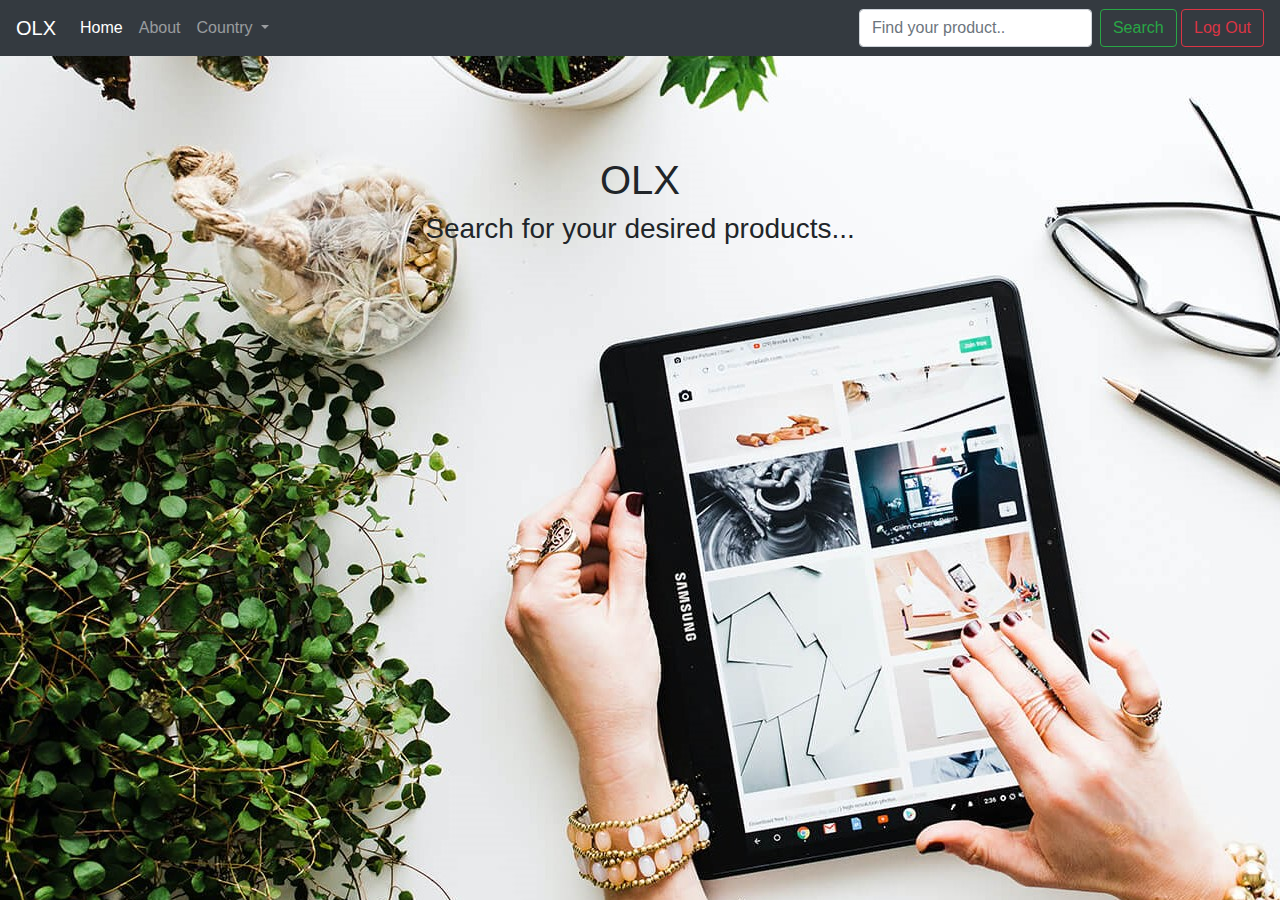
<file: Bootstrap_advertisement/WebContent/index.html>
<html>
<head>
	<title>First Bootstrap demo</title>
	<!-- JQuery API -->
	<script src="https://code.jquery.com/jquery-3.3.1.slim.min.js" integrity="sha384-q8i/X+965DzO0rT7abK41JStQIAqVgRVzpbzo5smXKp4YfRvH+8abtTE1Pi6jizo" crossorigin="anonymous"></script>
	<!-- Icons -->
	<script src="https://cdnjs.cloudflare.com/ajax/libs/popper.js/1.14.7/umd/popper.min.js" integrity="sha384-UO2eT0CpHqdSJQ6hJty5KVphtPhzWj9WO1clHTMGa3JDZwrnQq4sF86dIHNDz0W1" crossorigin="anonymous"></script>
	<!-- Bootstrap css framework -->
	<link rel="stylesheet" href="https://stackpath.bootstrapcdn.com/bootstrap/4.3.1/css/bootstrap.min.css" integrity="sha384-ggOyR0iXCbMQv3Xipma34MD+dH/1fQ784/j6cY/iJTQUOhcWr7x9JvoRxT2MZw1T" crossorigin="anonymous">
	<!-- Bootstrap JavaScript -->
	<script src="https://stackpath.bootstrapcdn.com/bootstrap/4.3.1/js/bootstrap.min.js" integrity="sha384-JjSmVgyd0p3pXB1rRibZUAYoIIy6OrQ6VrjIEaFf/nJGzIxFDsf4x0xIM+B07jRM" crossorigin="anonymous"></script>
	<link rel="stylesheet" href="css/myapp.css">
</head>
<body>
<style>
body {
  background-image: url('img/hero-bg1.jpg');
}
</style>
	<header>
	<nav class="navbar navbar-expand-lg navbar-dark bg-dark">
  		<a class="navbar-brand" href="#">OLX</a>
  		<button class="navbar-toggler" type="button" data-toggle="collapse" data-target="#navbarSupportedContent" aria-controls="			navbarSupportedContent" aria-expanded="false" aria-label="Toggle navigation">
    		<span class="navbar-toggler-icon"></span>
  		</button>

  		<div class="collapse navbar-collapse" id="navbarSupportedContent">
    		<ul class="navbar-nav mr-auto">
      			<li class="nav-item active">
        			<a class="nav-link" href="#">Home <span class="sr-only">(current)</span></a>
      				</li>
      					<li class="nav-item">
        					<a class="nav-link" href="#">About</a>
      					</li>
      					<li class="nav-item dropdown">
        					<a class="nav-link dropdown-toggle" href="#" id="navbarDropdown" role="button" data-toggle="dropdown" 							aria-haspopup="true" aria-expanded="false">
          						Country
        					</a>
       						 <div class="dropdown-menu" aria-labelledby="navbarDropdown">
          						<a class="dropdown-item" href="#">India</a>
          						<a class="dropdown-item" href="#">Russia</a>
          						<a class="dropdown-item" href="#">United Kingdom</a>
          						<a class="dropdown-item" href="#">United States Of America</a>
        					</div>
      					</li>
    		</ul>
    	<form class="form-inline my-2 my-lg-0">
      		<input class="form-control mr-sm-2" type="search" placeholder="Find your product.." aria-label="Search">
      		<button class="btn btn-outline-success my-2 my-sm-0" type="submit">Search</button>&nbsp;
        	<button class="btn btn-outline-danger my-2 my-sm-0" type="submit">
          <span class="glyphicon glyphicon-log-out"></span> Log Out
        </button>
    	</form>
  	</div>
</nav>
</header>
<div class="mycustom">
	<h1>OLX</h1>
	<h3>Search for your desired products...</h3>
</div>
</body>
</html>
</file>
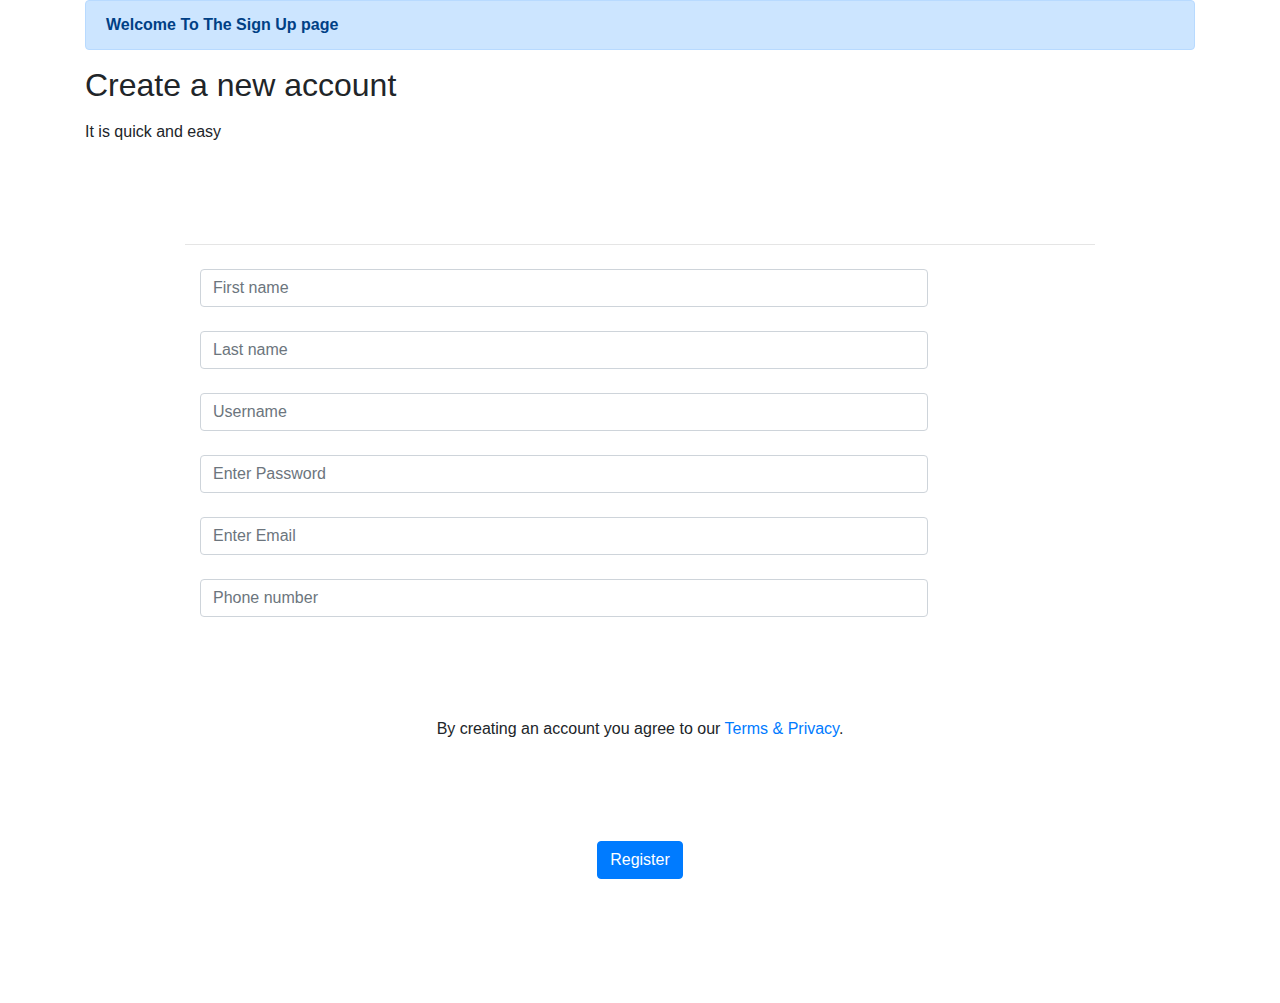
<file: Bootstrap_advertisement/WebContent/AdvertiseUI.html>
<html>
<head>
	<title>First Bootstrap demo</title>
	<!-- JQuery API -->
	<script src="https://code.jquery.com/jquery-3.3.1.slim.min.js" integrity="sha384-q8i/X+965DzO0rT7abK41JStQIAqVgRVzpbzo5smXKp4YfRvH+8abtTE1Pi6jizo" crossorigin="anonymous"></script>
	<!-- Icons -->
	<script src="https://cdnjs.cloudflare.com/ajax/libs/popper.js/1.14.7/umd/popper.min.js" integrity="sha384-UO2eT0CpHqdSJQ6hJty5KVphtPhzWj9WO1clHTMGa3JDZwrnQq4sF86dIHNDz0W1" crossorigin="anonymous"></script>
	<!-- Bootstrap css framework -->
	<link rel="stylesheet" href="https://stackpath.bootstrapcdn.com/bootstrap/4.3.1/css/bootstrap.min.css" integrity="sha384-ggOyR0iXCbMQv3Xipma34MD+dH/1fQ784/j6cY/iJTQUOhcWr7x9JvoRxT2MZw1T" crossorigin="anonymous">
	<!-- Bootstrap JavaScript -->
	<script src="https://stackpath.bootstrapcdn.com/bootstrap/4.3.1/js/bootstrap.min.js" integrity="sha384-JjSmVgyd0p3pXB1rRibZUAYoIIy6OrQ6VrjIEaFf/nJGzIxFDsf4x0xIM+B07jRM" crossorigin="anonymous"></script>
	<link rel="stylesheet" href="css/myapp.css">

  <script>
  (function() {
    'use strict';
    window.addEventListener('load', function() {
      var forms = document.getElementsByClassName("needs-validation");
      var validation = Array.prototype.filter.call(forms, function(form) {
        form.addEventListener('submit', function(event) {
          if (form.checkValidity() === false) {
            event.preventDefault();
            event.stopPropagation();
          }
          form.classList.add('was-validated');
        }, false);
      });
    }, false);
  })();
</script>
<script "src=js/file.js"></script>
</head>
<body>


	<div class="container">
		<div class="alert alert-primary">
			<strong>Welcome To The Sign Up page</strong>
		</div>
	</div>

	<div class="container">
    <p><h2>Create a new account</h2></p>
    <p>It is quick and easy</p>

    <form id="regForm" class="needs-validation" novalidate method="post"
      onsubmit="registermethod()">
    <div class="mycustom">
    <hr>
    <div class="form-group">
    <label class="control-label col-md-2" for="fname"></label>
    <div class="col-md-10">
      <input type="text" class="form-control" id="fname" placeholder="First name">
      <div class="invalid-feedback">Please provide first name</div>
    </div>
  </div>
	<div class="form-group">
	<label class="control-label col-md-2" for="lname"></label>
    <div class="col-md-10">
      <input type="text" class="form-control" id="lname" placeholder="Last name">
      <div class="invalid-feedback">Please provide last name</div>
    </div>
  </div>
  <div class="form-group">
    <label class="control-label col-sm-2" for="uname"></label>
    <div class="col-sm-10">
      <input type="text" class="form-control" id="uname" placeholder="Username">
      <div class="invalid-feedback">Please provide user name</div>
    </div>
  </div>
  <div class="form-group">
    <label class="control-label col-sm-2" for="pwd"></label>
    <div class="col-sm-10">
      <input type="password" class="form-control" id="pwd" placeholder="Enter Password">
      <div class="invalid-feedback">Please provide password</div>
    </div>
  </div>
  <div class="form-group">
    <label class="control-label col-sm-2" for="email"></label>
    <div class="col-sm-10">
      <input type="email" class="form-control" id="email" placeholder="Enter Email">
      <div class="invalid-feedback">Please provide email id</div>
    </div>
  </div>
  <div class="form-group">
    <label class="control-label col-sm-2" for="phone"></label>
    <div class="col-sm-10">
      <input type="number" class="form-control" id="phone" placeholder="Phone number">
      <div class="invalid-feedback">Please provide phone no</div>
    </div>
  </div>

    <p class="mycustom">By creating an account you agree to our <a href="#">Terms & Privacy</a>.</p>
    <div class="mycustom">
    <button type="submit" class="btn btn-primary needs-validation">Register</button><br><br>
    </div>
  </div>
  </form>
  </div>

</body>
</html>
</file>
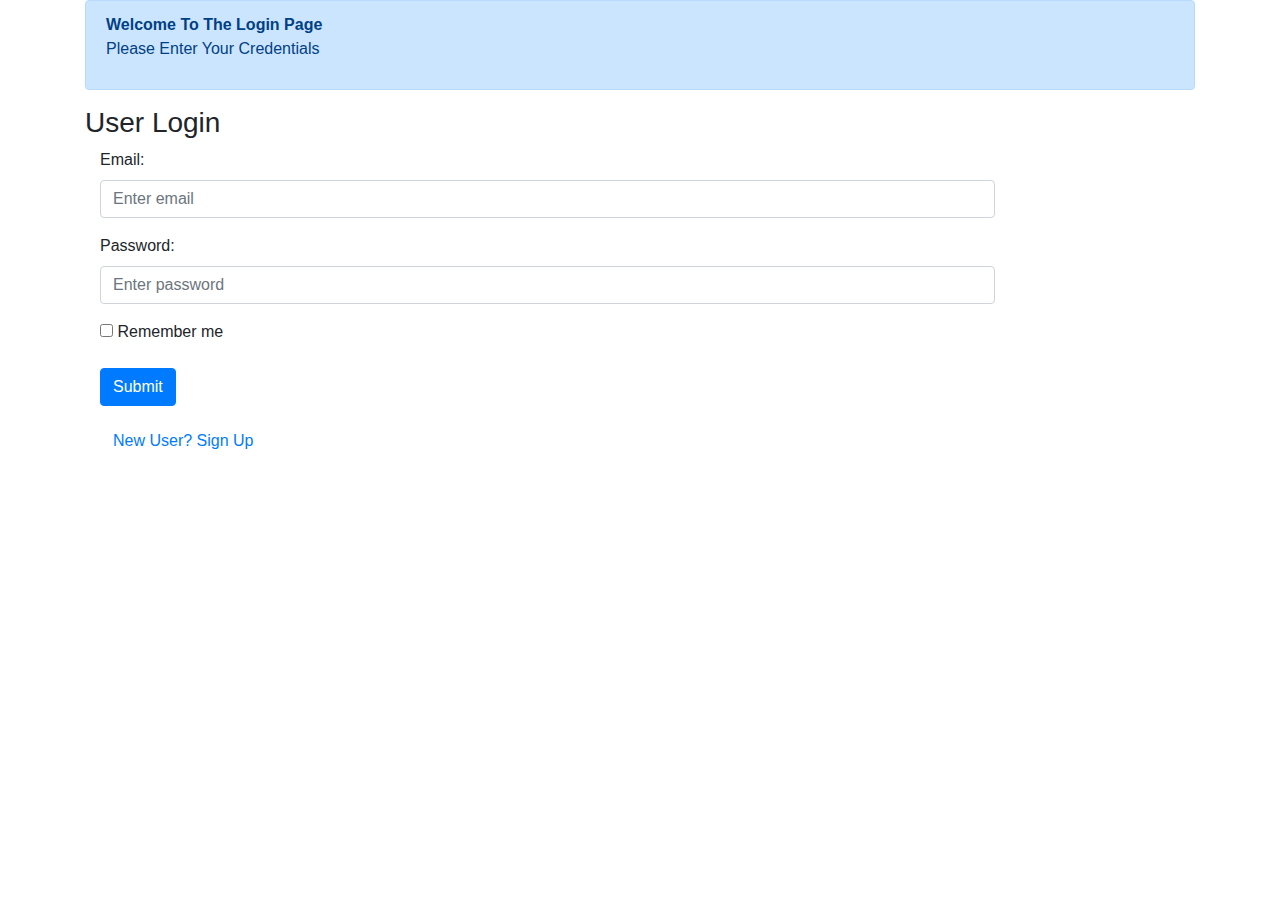
<file: Bootstrap_advertisement/WebContent/AdvertiseUI2.html>
<html>
<head>
	<title>First Bootstrap demo</title>
	<!-- JQuery API -->
	<script src="https://code.jquery.com/jquery-3.3.1.slim.min.js" integrity="sha384-q8i/X+965DzO0rT7abK41JStQIAqVgRVzpbzo5smXKp4YfRvH+8abtTE1Pi6jizo" crossorigin="anonymous"></script>
	<!-- Icons -->
	<script src="https://cdnjs.cloudflare.com/ajax/libs/popper.js/1.14.7/umd/popper.min.js" integrity="sha384-UO2eT0CpHqdSJQ6hJty5KVphtPhzWj9WO1clHTMGa3JDZwrnQq4sF86dIHNDz0W1" crossorigin="anonymous"></script>
	<!-- Bootstrap css framework -->
	<link rel="stylesheet" href="https://stackpath.bootstrapcdn.com/bootstrap/4.3.1/css/bootstrap.min.css" integrity="sha384-ggOyR0iXCbMQv3Xipma34MD+dH/1fQ784/j6cY/iJTQUOhcWr7x9JvoRxT2MZw1T" crossorigin="anonymous">
	<!-- Bootstrap JavaScript -->
	<script src="https://stackpath.bootstrapcdn.com/bootstrap/4.3.1/js/bootstrap.min.js" integrity="sha384-JjSmVgyd0p3pXB1rRibZUAYoIIy6OrQ6VrjIEaFf/nJGzIxFDsf4x0xIM+B07jRM" crossorigin="anonymous"></script>
	<link rel="stylesheet" href="css/myapp.css" >
	<script src="js/file.js"></script>
</head>
<body>
<div class="container">
		<div class="alert alert-primary">
			<strong>Welcome To The Login Page</strong>
			<p>Please Enter Your Credentials</p>
		</div>
	</div>
	<div class="container">
		<h3> User Login </h3>
	</div>
<form name="myform" method="post" onsubmit="user_check()" class="container">
  <div class="form-group">
    <label class="control-label col-sm-2" for="email">Email:</label>
    <div class="col-sm-10">
      <input type="email" class="form-control" id="email" placeholder="Enter email">
    </div>
  </div>
  <div class="form-group">
    <label class="control-label col-sm-2" for="pwd">Password:</label>
    <div class="col-sm-10">
      <input type="password" class="form-control" id="pwd" placeholder="Enter password">
    </div>
  </div>
  <div class="form-group">
    <div class="col-sm-offset-2 col-sm-10">
      <div class="checkbox">
        <label><input type="checkbox"> Remember me</label>
      </div>
    </div>
  </div>
  <div class="form-group">
    <div class="col-sm-offset-2 col-sm-10">
      <button type="submit" class="btn btn-primary">Submit</button>
    </div>
    </div>
    <div class="form-group">
    <div class="col-sm-offset-2 col-sm-10">
      <button type="submit" class="btn btn-primary-outline"><a target="_blank" href="file:///C:/Users/ANUJ/Downloads/ITER-master/Bootstrap/shared_code/AdvertiseUI.html">New User? Sign Up</a></button>
    </div>
    </div>
  </div>
</form>
</body>
</html>
</file>
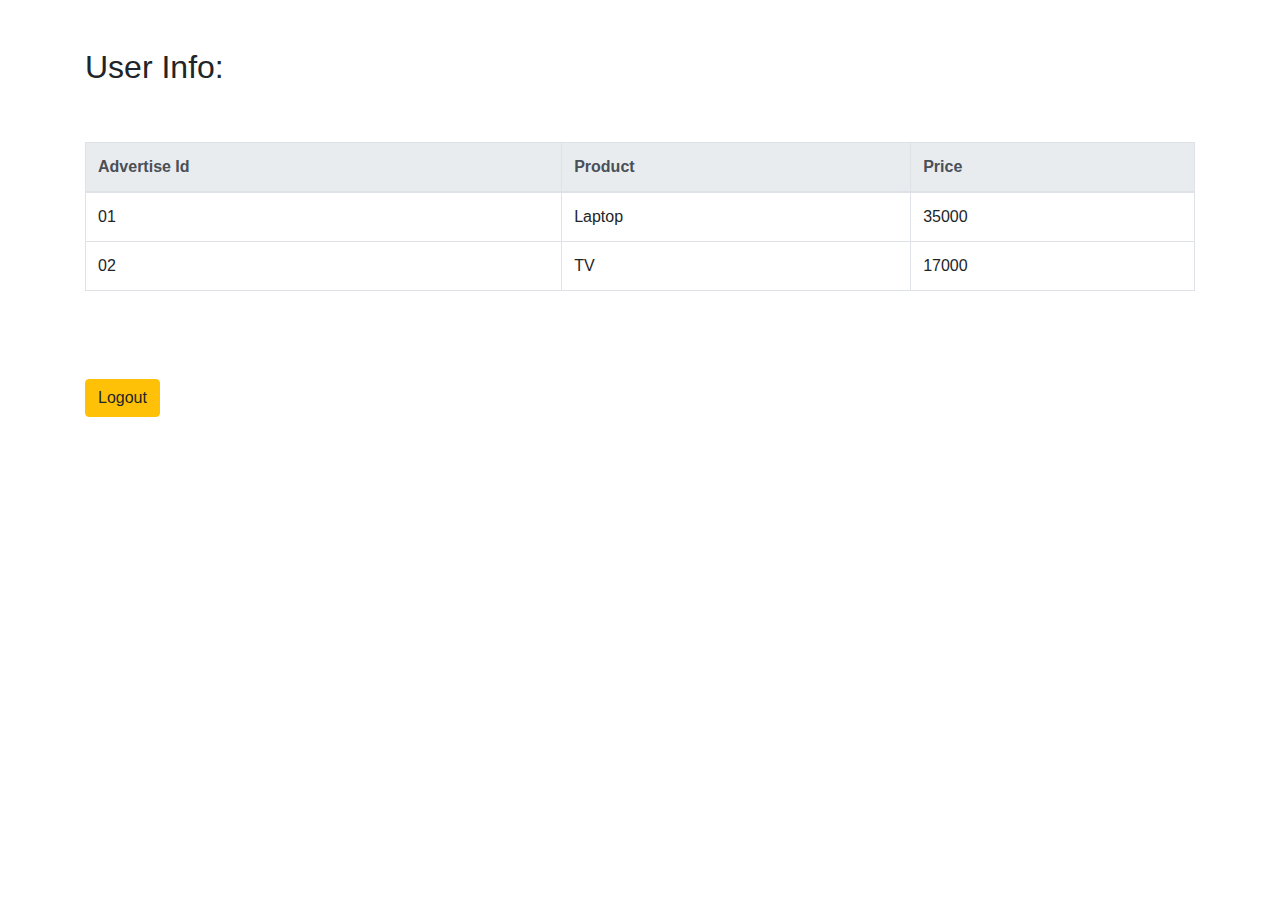
<file: Bootstrap_advertisement/WebContent/details.html>
<!DOCTYPE html>
<html>
<head>
<meta charset="ISO-8859-1">
<title>About</title>
<!-- JQuery API -->
<script src="https://code.jquery.com/jquery-3.3.1.slim.min.js"
	integrity="sha384-q8i/X+965DzO0rT7abK41JStQIAqVgRVzpbzo5smXKp4YfRvH+8abtTE1Pi6jizo"
	crossorigin="anonymous"></script>
<!-- Icons -->
<script
	src="https://cdnjs.cloudflare.com/ajax/libs/popper.js/1.14.7/umd/popper.min.js"
	integrity="sha384-UO2eT0CpHqdSJQ6hJty5KVphtPhzWj9WO1clHTMGa3JDZwrnQq4sF86dIHNDz0W1"
	crossorigin="anonymous"></script>
<!-- Bootstrap css framework -->
<link rel="stylesheet"
	href="https://stackpath.bootstrapcdn.com/bootstrap/4.3.1/css/bootstrap.min.css"
	integrity="sha384-ggOyR0iXCbMQv3Xipma34MD+dH/1fQ784/j6cY/iJTQUOhcWr7x9JvoRxT2MZw1T"
	crossorigin="anonymous">
<!-- Bootstrap JavaScript -->
<script
	src="https://stackpath.bootstrapcdn.com/bootstrap/4.3.1/js/bootstrap.min.js"
	integrity="sha384-JjSmVgyd0p3pXB1rRibZUAYoIIy6OrQ6VrjIEaFf/nJGzIxFDsf4x0xIM+B07jRM"
	crossorigin="anonymous"></script>
</head>
<body>
	<div class="container">
		<br> <br>
		<h2>User Info:</h2>
		<br> <br>
		<table class="table table-bordered table-hover">
			<thead class="thead-light">
				<tr>
					<th>Advertise Id</th>
					<th>Product</th>
					<th>Price</th>
				</tr>
			</thead>
			<tbody>
				<tr>
					<td>01</td>
					<td>Laptop</td>
					<td>35000</td>
				</tr>
				<tr>
					<td>02</td>
					<td>TV</td>
					<td>17000</td>
				</tr>
			</tbody>
		</table>
		<br>
		<br>
		<br>
		<button type="button" class="btn btn-warning"
			onclick="document.location='AdvertiseUI2.html'">Logout</button>
	</div>
</body>
</html>
</file>
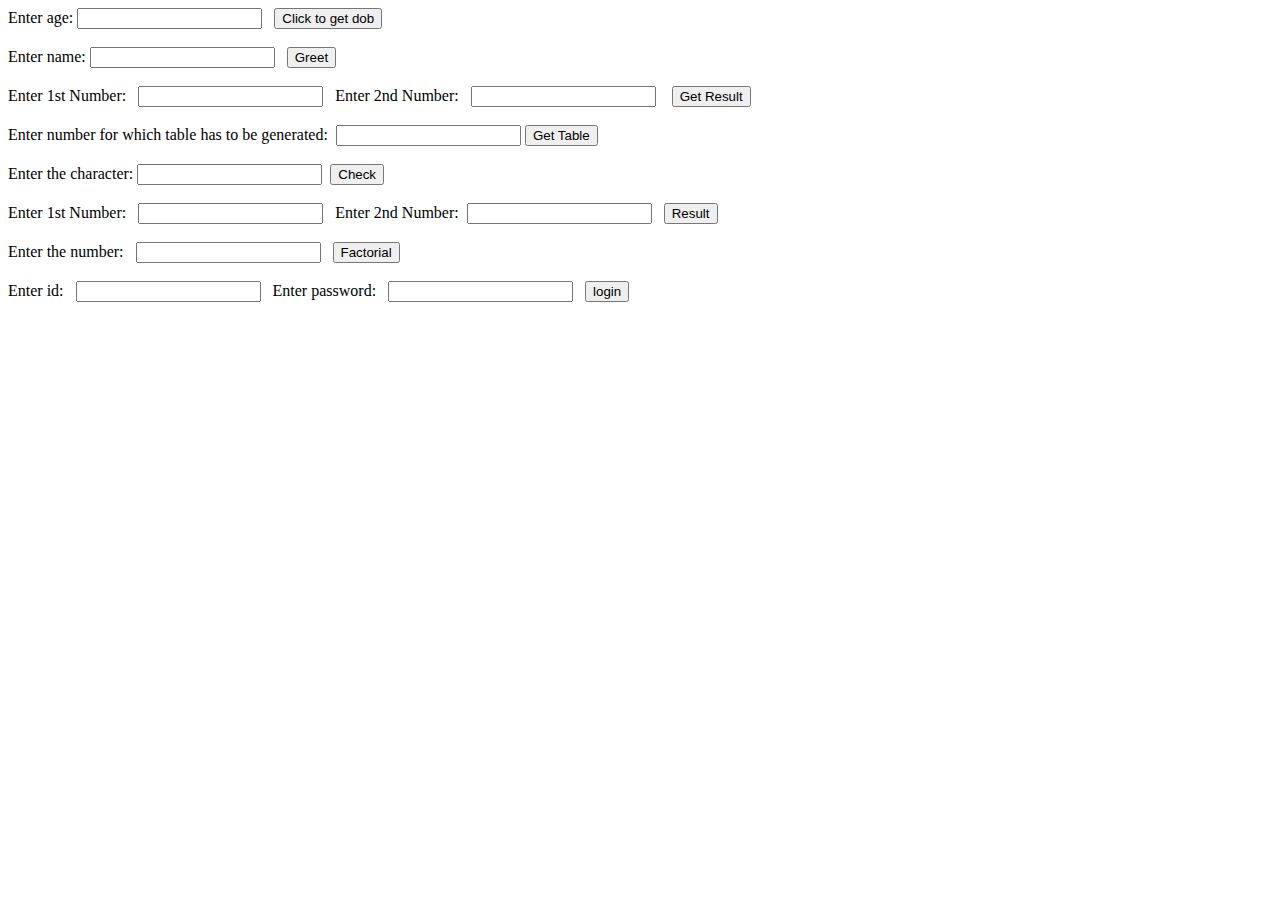
<file: JSAssign/WebContent/write.html>
<!DOCTYPE html>
<html>
<head>
	<meta charset="ISO-8859-1">
	<title>Insert title here</title>
	<script src="js/file.js"></script>
</head>
<body>
	<form onsubmit="calc_dob()">
	Enter age:&nbsp;<input type="text" id="yr">
	&nbsp; <input type="submit" value="Click to get dob">
	</form><br>
	<form onsubmit="get_name()">
	Enter name:&nbsp;<input type="text" id="name">
	&nbsp; <input type="submit" value="Greet">
	</form><br>
	<form name="divForm" onsubmit="submitDivision()">
	Enter 1st Number: &nbsp; <input type="number" id="num1"name="num1"> 
	&nbsp; Enter 2nd Number: &nbsp; <input type="number" id="num2" name="num2"> 
	&nbsp;&nbsp; <input type="submit" value="Get Result">
	</form><br>
	<form onsubmit="submitTable()">
	Enter number for which table has to be generated:&nbsp;
	<input type="number" id="table">&nbsp;<input type="submit" value="Get Table">
	</form><br>
	<form onsubmit="alpha_check()">
	Enter the character:&nbsp;<input type="text" id="alph">&nbsp;
	<input type="submit" value="Check">
	</form><br>
	<form onsubmit="prime_check()">
		Enter 1st Number: &nbsp; <input type="number"
		id="n1"> &nbsp; Enter 2nd Number:&nbsp; <input type="number" 
		id="n2"> &nbsp; <input type="submit" value="Result">
	</form><br>
	<form onsubmit="fact_check()">
	Enter the number: &nbsp; <input type="number" id="num"> &nbsp;
	<input type="submit" value="Factorial">
	</form><br>
	<form onsubmit="take_input()">
	Enter id: &nbsp; <input type="text" id="user"> &nbsp;
	Enter password: &nbsp; <input type="password" id="pwd"> &nbsp;
	<input type="submit" value="login">
	</form>
</body>
</html>
</file>
<file: Bootstrap_advertisement/WebContent/css/myapp.css>
.mycustom {
	margin: 100px;
	text-align: center;
}
.first_len{
	width: 177px;
	margin:10px;
}

.sec_len{
	width: 383px;
	margin: 10px;
}
</file>
